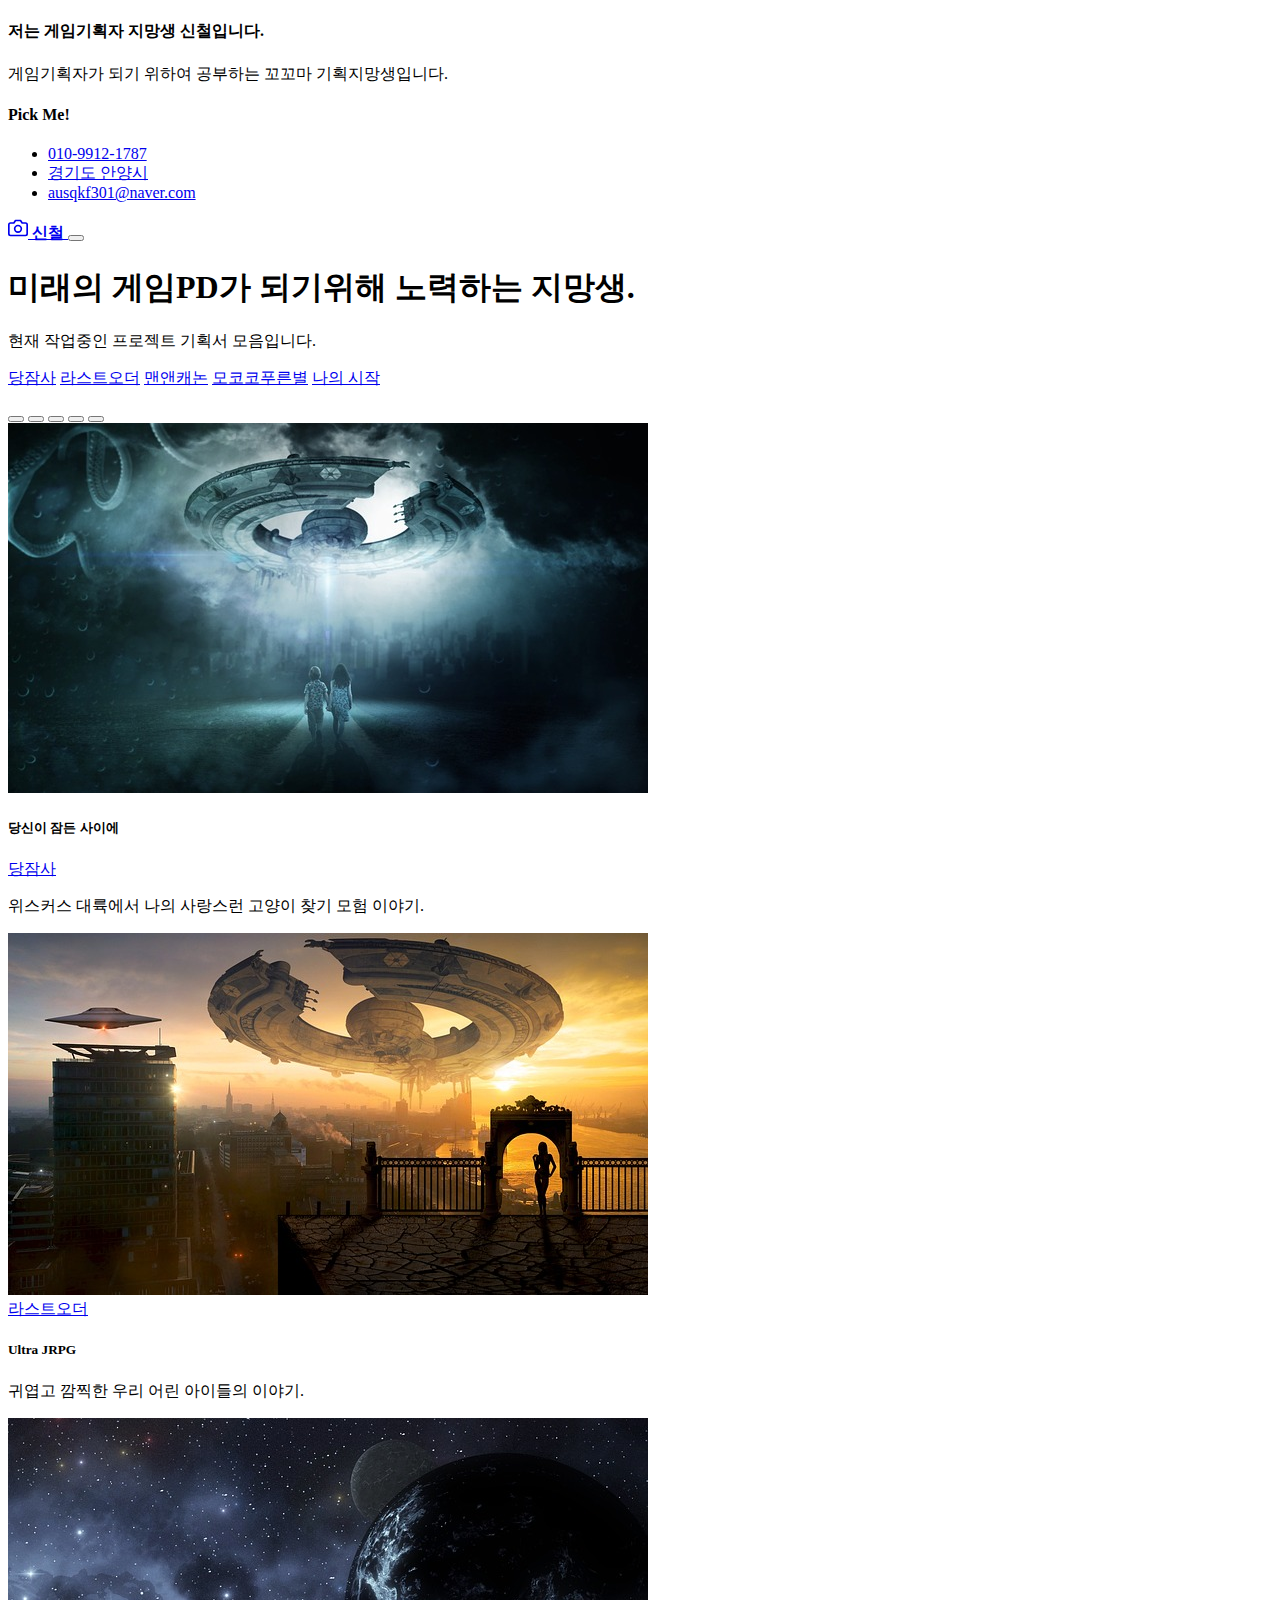
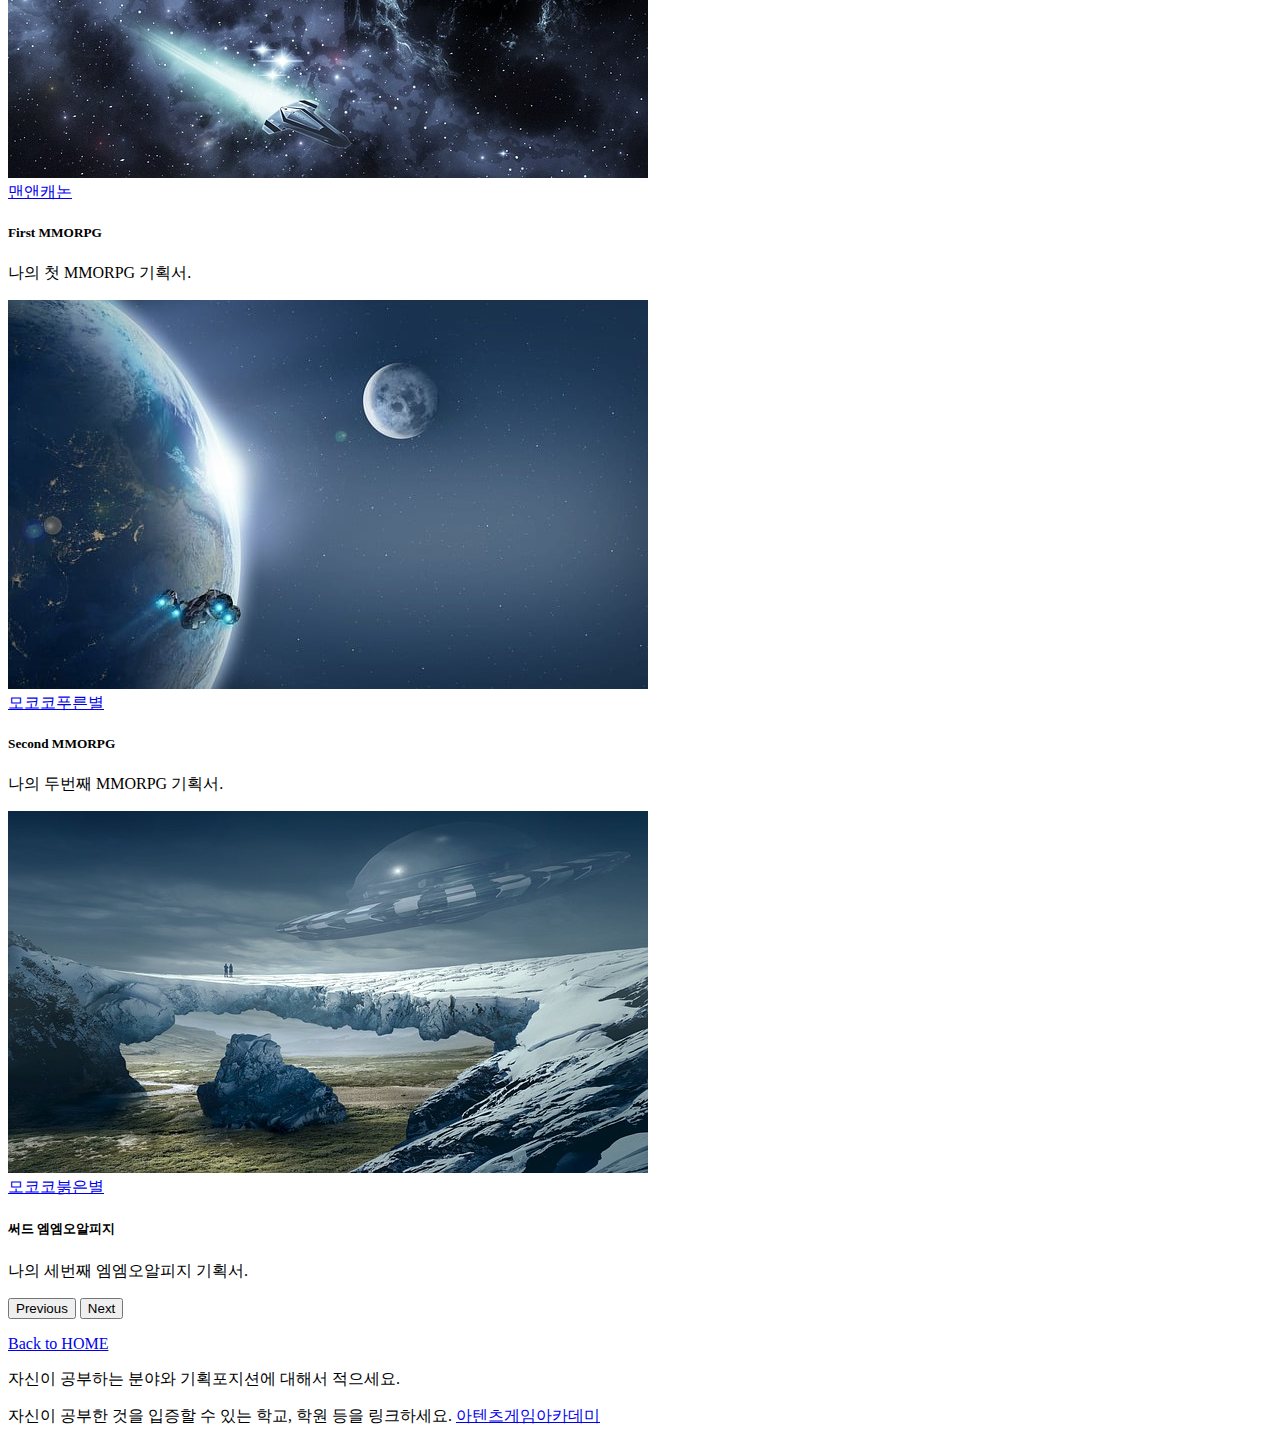
<file: pages/mainpage.html>
<!DOCTYPE html>
<html lang="ko">

<head>
  <meta charset="utf-8">
  <meta name="viewport" content="width=device-width, initial-scale=1">
  <meta name="description" content="신철의 문서창고">
  <meta name="author" content="YHS">
  <meta name="generator" content="HTML5">
  <title>HOME</title>
  <meta property="og:type" content="website" />
  <meta property="og:site_name" content="신철의 문서창고" />
  <meta property="og:title" content="HOME" />
  <meta property="og:description" content="프로젝트별 게임기획서 모음." />
  <meta property="og:image" content="./images/name_seo.png" />
  <!-- 아텐츠주소 대신 자신의 웹페이지 주소로 바꾸세요 -->
  <meta property="og:url" content="https://SC_MySite.netlify.app" />
  <meta property="twitter:card" content="summary" />
  <meta property="twitter:site" content="신철의 문서창고" />
  <meta property="twitter:title" content="HOME" />
  <meta property="twitter:description" content="프로젝트별 게임기획서 모음." />
  <meta property="twitter:image" content="./images/name_seo.png" />
  <!-- 아텐츠주소 대신 자신의 웹페이지 주소로 바꾸세요 -->
  <meta property="twitter:url" content="https://SC_MySite.netlify.app" />
  <link rel="icon" href="/favicon.ico" />
  <link rel="canonical" href="https://getbootstrap.com/docs/5.2/examples/album/">

  <!-- CSS only -->
  <link href="https://cdn.jsdelivr.net/npm/bootstrap@5.2.3/dist/css/bootstrap.min.css" rel="stylesheet"
    integrity="sha384-rbsA2VBKQhggwzxH7pPCaAqO46MgnOM80zW1RWuH61DGLwZJEdK2Kadq2F9CUG65" crossorigin="anonymous">
  <!-- JavaScript Bundle with Popper -->
  <script defer src="https://cdn.jsdelivr.net/npm/bootstrap@5.2.3/dist/js/bootstrap.bundle.min.js"
    integrity="sha384-kenU1KFdBIe4zVF0s0G1M5b4hcpxyD9F7jL+jjXkk+Q2h455rYXK/7HAuoJl+0I4" crossorigin="anonymous">
  </script>


  <style>
    .bd-placeholder-img {
      font-size: 1.125rem;
      text-anchor: middle;
      -webkit-user-select: none;
      -moz-user-select: none;
      user-select: none;
    }

    @media (min-width: 768px) {
      .bd-placeholder-img-lg {
        font-size: 3.5rem;
      }
    }

    .b-example-divider {
      height: 3rem;
      background-color: rgba(0, 0, 0, .1);
      border: solid rgba(0, 0, 0, .15);
      border-width: 1px 0;
      box-shadow: inset 0 .5em 1.5em rgba(0, 0, 0, .1), inset 0 .125em .5em rgba(0, 0, 0, .15);
    }

    .b-example-vr {
      flex-shrink: 0;
      width: 1.5rem;
      height: 100vh;
    }

    .bi {
      vertical-align: -.125em;
      fill: currentColor;
    }

    .nav-scroller {
      position: relative;
      z-index: 2;
      height: 2.75rem;
      overflow-y: hidden;
    }

    .nav-scroller .nav {
      display: flex;
      flex-wrap: nowrap;
      padding-bottom: 1rem;
      margin-top: -1px;
      overflow-x: auto;
      text-align: center;
      white-space: nowrap;
      -webkit-overflow-scrolling: touch;
    }
  </style>
</head>

<body>

  <header>
    <div class="collapse bg-dark" id="navbarHeader">
      <div class="container">
        <div class="row">
          <div class="col-sm-8 col-md-7 py-4">
            <h4 class="text-white">저는 게임기획자 지망생 신철입니다.</h4>
            <p class="text-muted">게임기획자가 되기 위하여 공부하는 꼬꼬마 기획지망생입니다.</p>
          </div>
          <div class="col-sm-4 offset-md-1 py-4">
            <h4 class="text-white">Pick Me!</h4>
            <ul class="list-unstyled">
              <li><a href="#" class="text-white">010-9912-1787</a></li>
              <li><a href="#" class="text-white">경기도 안양시</a></li>
              <li><a href="#" class="text-white">ausqkf301@naver.com</a></li>
            </ul>
          </div>
        </div>
      </div>
    </div>
    <div class="navbar navbar-dark bg-dark shadow-sm">
      <div class="container">
        <a href="#" class="navbar-brand d-flex align-items-center">
          <svg xmlns="http://www.w3.org/2000/svg" width="20" height="20" fill="none" stroke="currentColor"
            stroke-linecap="round" stroke-linejoin="round" stroke-width="2" aria-hidden="true" class="me-2"
            viewBox="0 0 24 24">
            <path d="M23 19a2 2 0 0 1-2 2H3a2 2 0 0 1-2-2V8a2 2 0 0 1 2-2h4l2-3h6l2 3h4a2 2 0 0 1 2 2z" />
            <circle cx="12" cy="13" r="4" /></svg>
          <strong>신철</strong>
        </a>
        <button class="navbar-toggler" type="button" data-bs-toggle="collapse" data-bs-target="#navbarHeader"
          aria-controls="navbarHeader" aria-expanded="false" aria-label="Toggle navigation">
          <span class="navbar-toggler-icon"></span>
        </button>
      </div>
    </div>
  </header>

  <main>
    <section class="py-5 text-center container">
      <div class="row py-lg-5">
        <div class="col-lg-6 col-md-8 mx-auto">
          <h1 class="fw-light">미래의 게임PD가 되기위해 노력하는 지망생.</h1>
          <p class="lead text-muted">현재 작업중인 프로젝트 기획서 모음입니다.</p>
          <p>
            <a href="/pages/sub01.html" class="btn btn-info my-2">당잠사</a>
            <a href="/pages/sub02.html" class="btn btn-outline-dark my-2">라스트오더</a>
            <a href="/pages/sub03.html" class="btn btn-outline-danger my-2">맨앤캐논</a>
            <a href="/pages/sub04.html" class="btn btn-outline-primary my-2">모코코푸른별</a>
            <a href="https://atentsgame.com/" class="btn btn-outline-success my-2">나의 시작</a>
          </p>
        </div>
      </div>
    </section>

    <div class="album py-5 bg-secondary">
      <div class="container">

          <!-- 캐로셀 테스트 -->
          <div id="carouselExampleCaptions" class="carousel slide">
            <div class="carousel-indicators">
              <button type="button" data-bs-target="#carouselExampleCaptions" data-bs-slide-to="0" class="active" aria-current="true" aria-label="Slide 1"></button>
              <button type="button" data-bs-target="#carouselExampleCaptions" data-bs-slide-to="1" aria-label="Slide 2"></button>
              <button type="button" data-bs-target="#carouselExampleCaptions" data-bs-slide-to="2" aria-label="Slide 3"></button>
              <button type="button" data-bs-target="#carouselExampleCaptions" data-bs-slide-to="3" aria-label="Slide 4"></button>
              <button type="button" data-bs-target="#carouselExampleCaptions" data-bs-slide-to="4" aria-label="Slide 5"></button>
            </div>
            <div class="carousel-inner">
              <div class="carousel-item active">
                <img src="/images/spaceship01.jpg" class="d-block w-100" alt="우주선1">
                <div class="carousel-caption d-none d-md-block">
                  <h5>당신이 잠든 사이에</h5>
                  <a href="/pages/sub01.html" class="btn btn-outline-info">당잠사</a>
                  <p>위스커스 대륙에서 나의 사랑스런 고양이 찾기 모험 이야기.</p>
                </div>
              </div>
              <div class="carousel-item">
                <img src="/images/spaceship02.jpg" class="d-block w-100" alt="우주선2">
                <div class="carousel-caption d-none d-md-block">
                  <a href="/pages/sub02.html" class="btn btn-outline-dark">라스트오더</a>
                  <h5>Ultra JRPG</h5>
                  <p>귀엽고 깜찍한 우리 어린 아이들의 이야기.</p>
                </div>
              </div>
              <div class="carousel-item">
                <img src="/images/spaceship03.jpg" class="d-block w-100" alt="우주선3">
                <div class="carousel-caption d-none d-md-block">
                  <a href="/pages/sub03.html" class="btn btn-outline-danger">맨앤캐논</a>
                  <h5>First MMORPG</h5>
                  <p>나의 첫 MMORPG 기획서.</p>
                </div>
              </div>
              <div class="carousel-item">
                <img src="/images/spaceship04.jpg" class="d-block w-100" alt="우주선4">
                <div class="carousel-caption d-none d-md-block">
                  <a href="/pages/sub04.html" class="btn btn-outline-primary">모코코푸른별</a>
                  <h5>Second MMORPG</h5>
                  <p>나의 두번째 MMORPG 기획서.</p>
                </div>
              </div>
              <div class="carousel-item">
                <img src="/images/spaceship05.jpg" class="d-block w-100" alt="우주선4">
                <div class="carousel-caption d-none d-md-block">
                  <a href="/pages/sub05.html" class="btn btn-outline-primary">모코코붉은별</a>
                  <h5>써드 엠엠오알피지</h5>
                  <p>나의 세번째 엠엠오알피지 기획서.</p>
                </div>
              </div>
            </div>
            <button class="carousel-control-prev" type="button" data-bs-target="#carouselExampleCaptions" data-bs-slide="prev">
              <span class="carousel-control-prev-icon" aria-hidden="true"></span>
              <span class="visually-hidden">Previous</span>
            </button>
            <button class="carousel-control-next" type="button" data-bs-target="#carouselExampleCaptions" data-bs-slide="next">
              <span class="carousel-control-next-icon" aria-hidden="true"></span>
              <span class="visually-hidden">Next</span>
            </button>
          </div>
          <!-- 캐로셀 테스트 끝 -->

      </div>
    </div>

  </main>

  <footer class="text-muted py-5">
    <div class="container">
      <p class="float-end mb-1">
        <a href="/index.html">Back to HOME</a>
      </p>
      <p class="mb-1">자신이 공부하는 분야와 기획포지션에 대해서 적으세요.</p>
      <p class="mb-0">자신이 공부한 것을 입증할 수 있는 학교, 학원 등을 링크하세요. <a href="https://atentsgame.com">아텐츠게임아카데미</a> </p>
    </div>
  </footer>

</html>
</file>
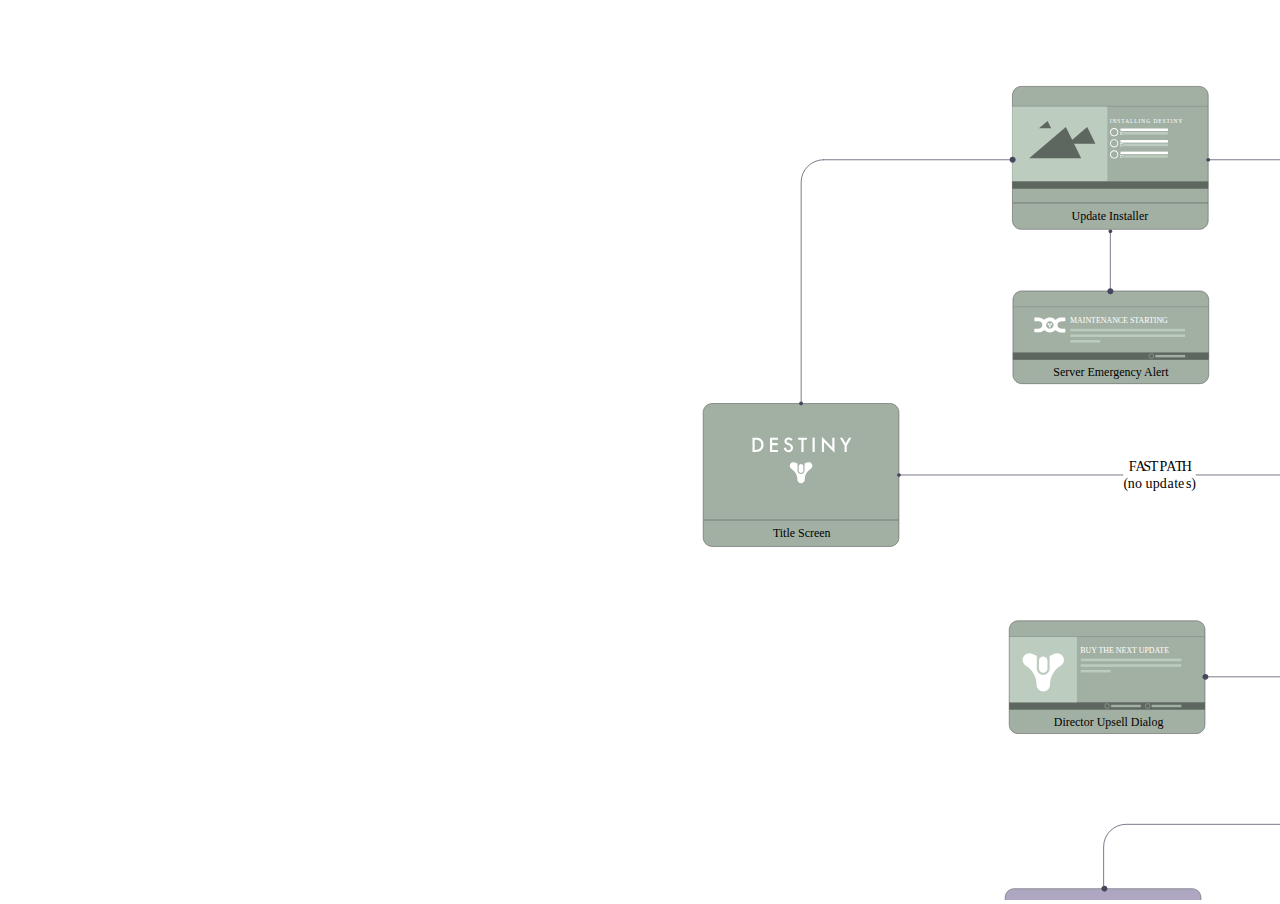
<file: pages/page01-1.html>
<!DOCTYPE html>
<html lang="ko">

<head>
  <meta charset="UTF-8">
  <meta http-equiv="X-UA-Compatible" content="IE=edge">
  <meta name="viewport" content="width=device-width, initial-scale=1.0">
  <title>전체 IA 구조도</title>
  <style>
    #myPDF {
      width: 100%;
      height: 100vh;
    }

    body {
      margin: 0;
      padding: 0;
      overflow: hidden;
    }
  </style>
</head>

<body>

  <body>
    <iframe title="document" id="myPDF" src="/images/Destiny_flowchart_v9.svg" frameborder="0"></iframe>
  </body>
</body>

</html>
</file>
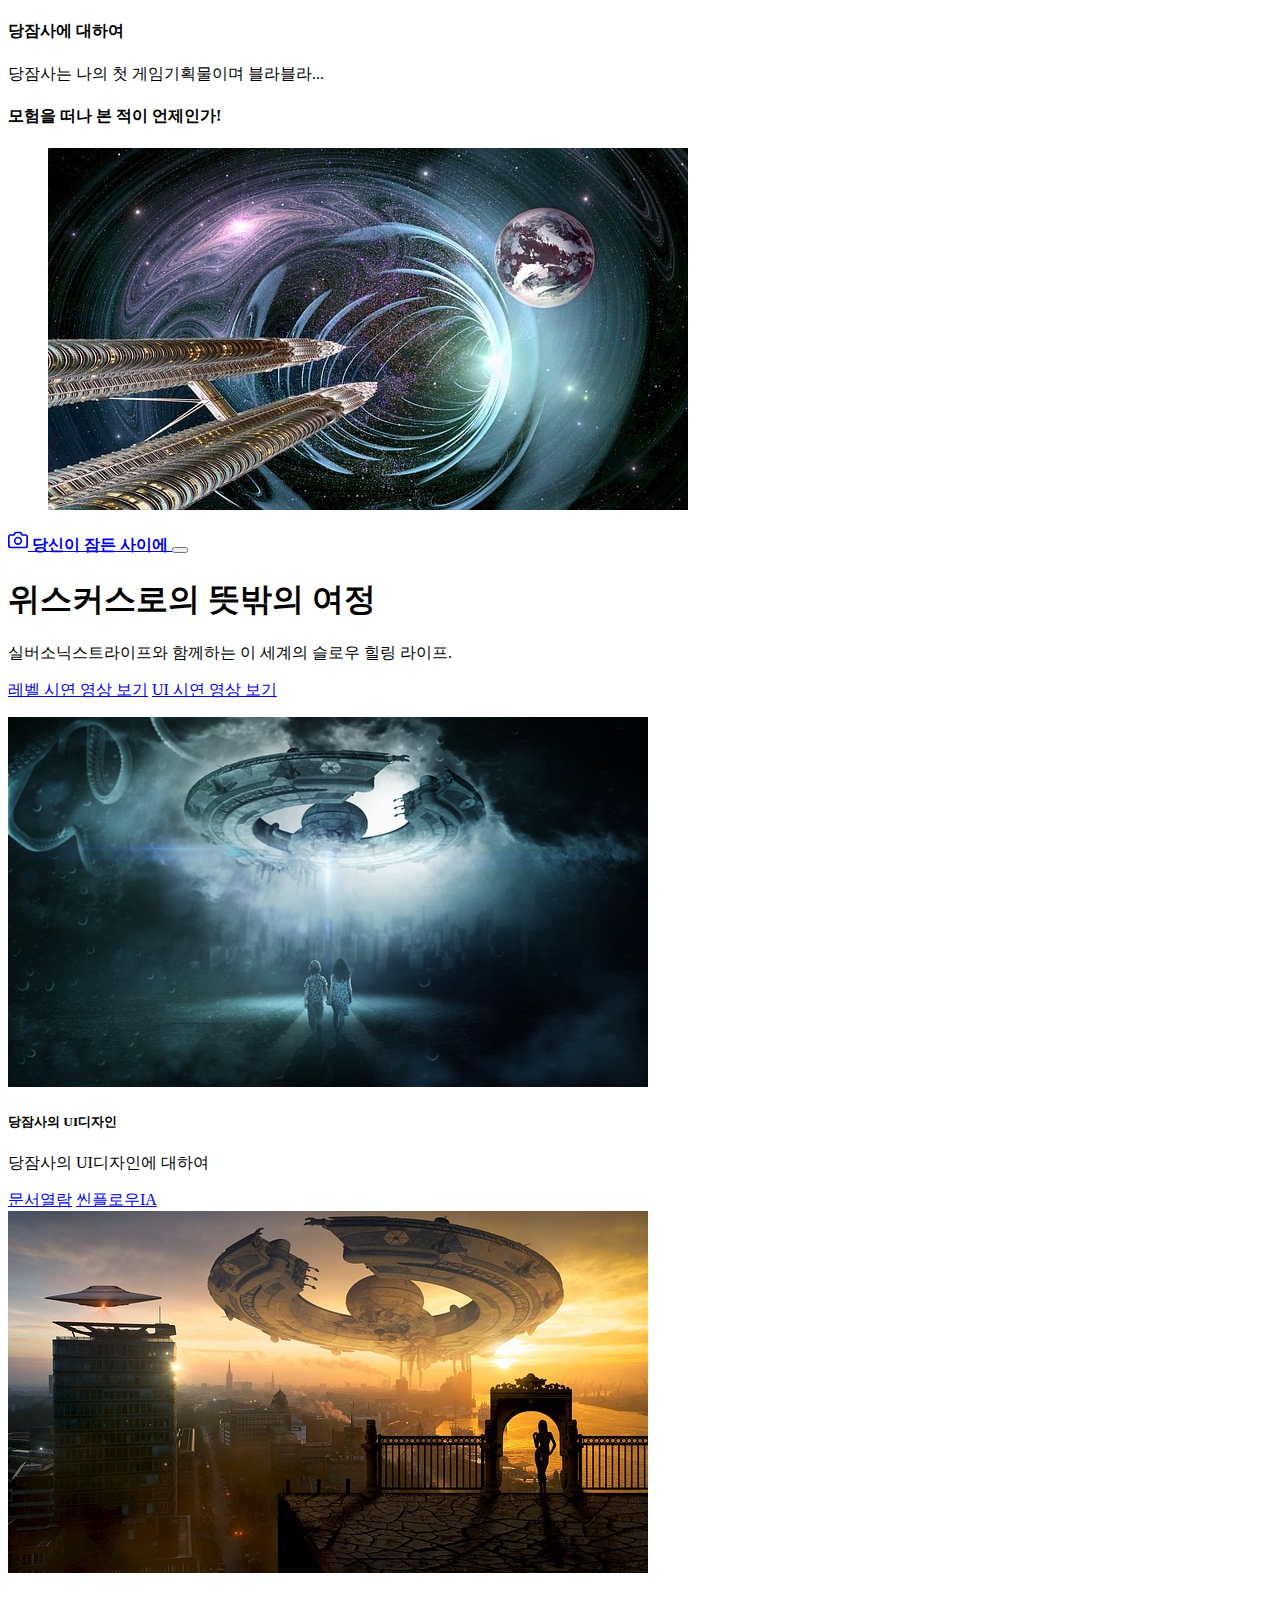
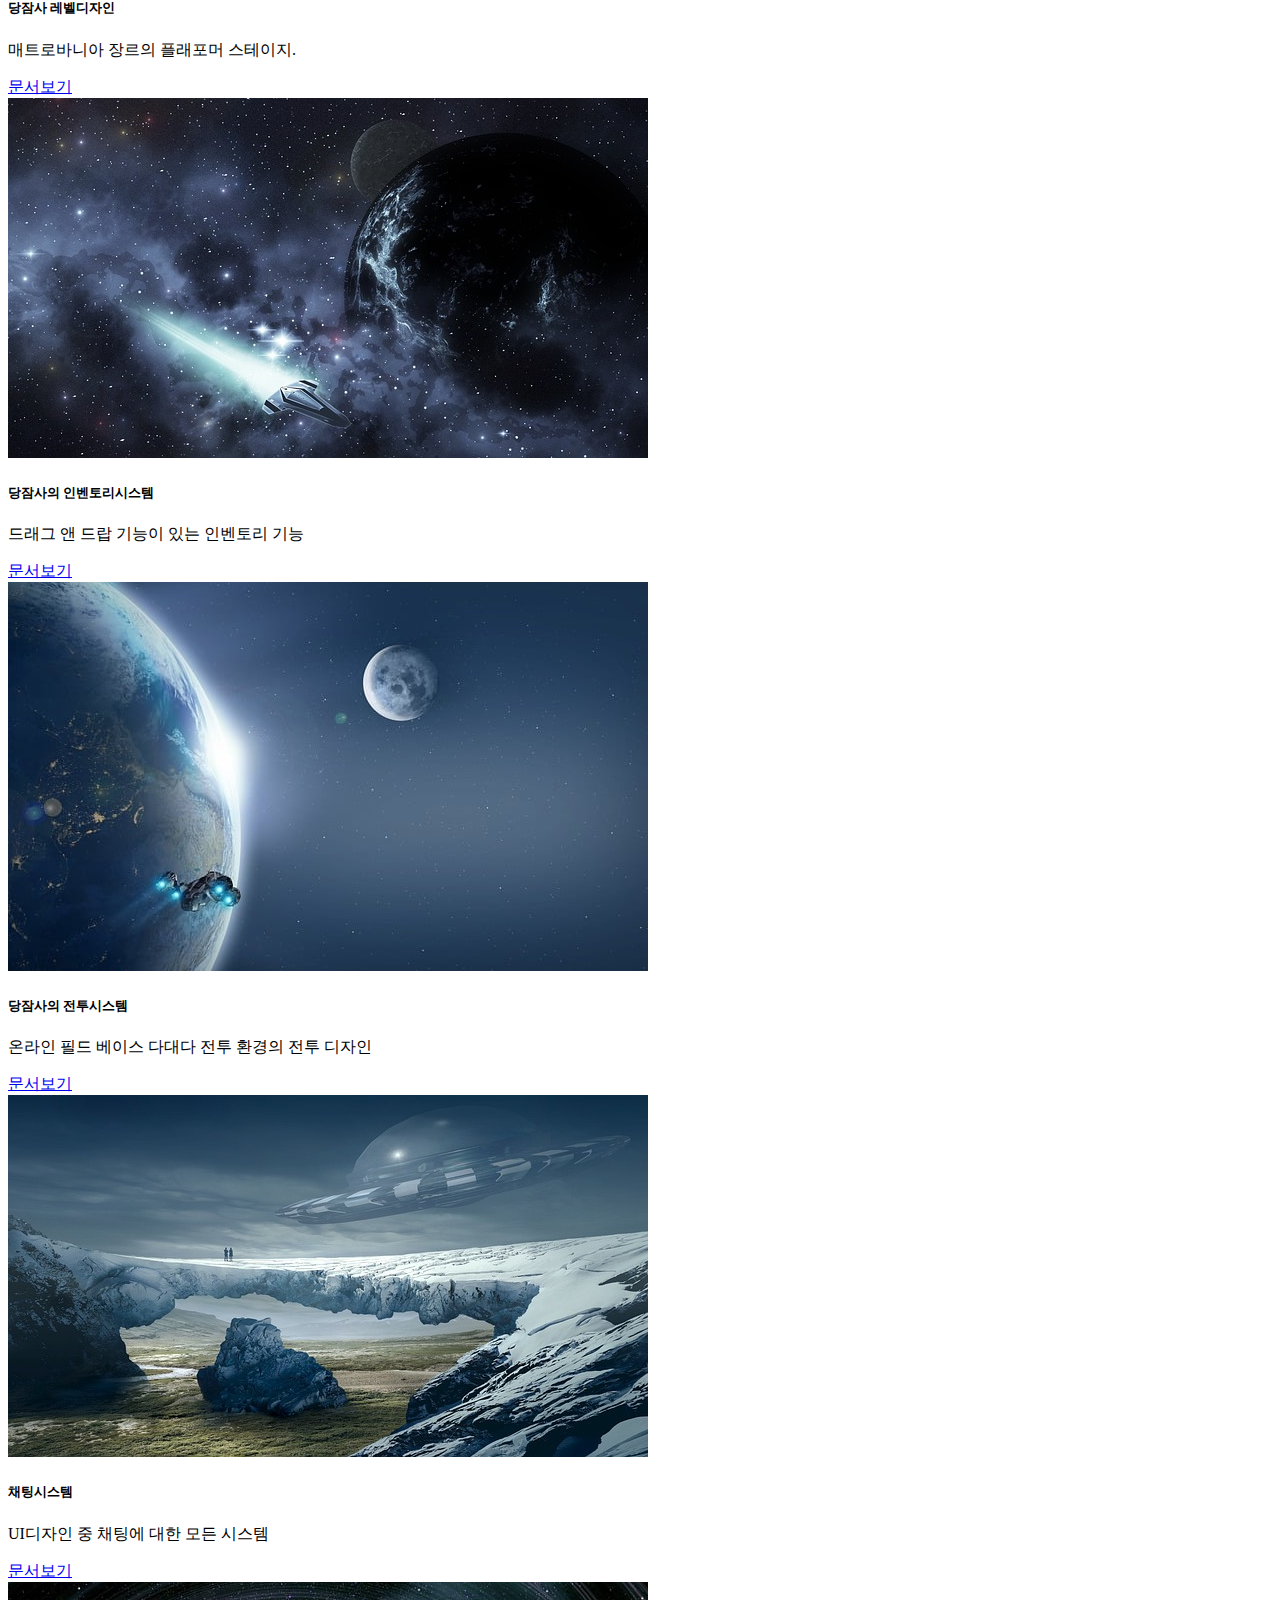
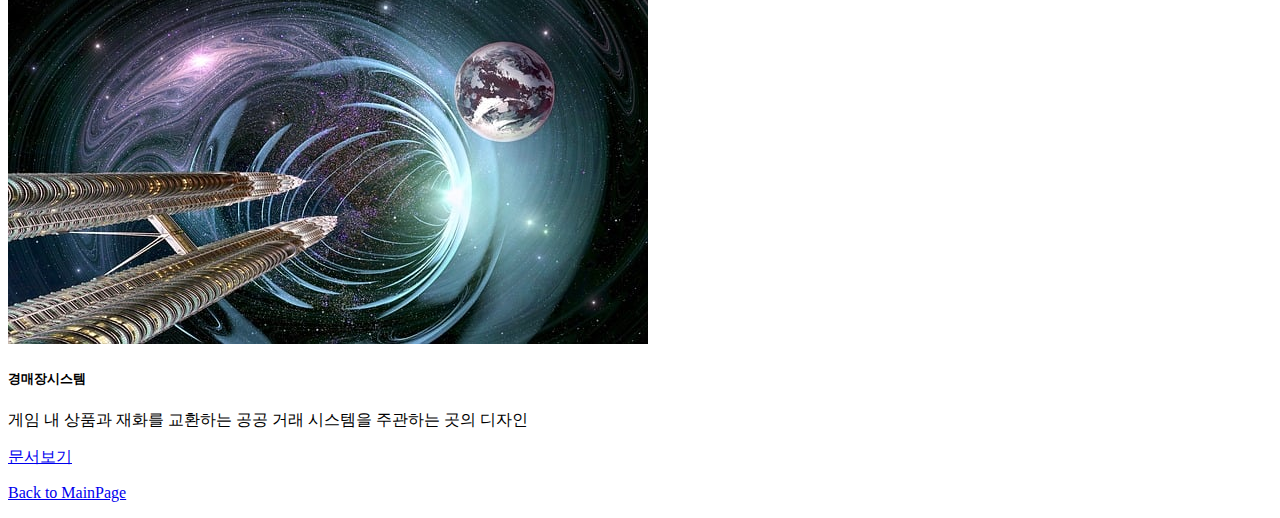
<file: pages/sub01.html>
<!DOCTYPE html>
<html lang="ko">

<head>
  <meta charset="utf-8">
  <meta name="viewport" content="width=device-width, initial-scale=1">
  <meta name="description" content="아나킨의 문서창고">
  <meta name="author" content="YHS">
  <meta name="generator" content="HTML5">
  <title>프로젝트01의 홈</title>
  <meta property="og:type" content="website" />
  <meta property="og:site_name" content="프로젝트01의 홈" />
  <meta property="og:title" content="HOME" />
  <meta property="og:description" content="프로젝트01의 GDD, UXUI디자인, 레벨디자인 기획서 모음." />
  <meta property="og:image" content="./images/name_seo.png" />
  <!-- 아텐츠주소 대신 자신의 웹페이지 주소로 바꾸세요 -->
  <meta property="og:url" content="https://atentsgamedesignsite19.netlify.app" />
  <meta property="twitter:card" content="summary" />
  <meta property="twitter:site" content="프로젝트01의 홈" />
  <meta property="twitter:title" content="HOME" />
  <meta property="twitter:description" content="프로젝트01의 GDD, UXUI디자인, 레벨디자인 기획서 모음." />
  <meta property="twitter:image" content="./images/name_seo.png" />
  <!-- 아텐츠주소 대신 자신의 웹페이지 주소로 바꾸세요 -->
  <meta property="twitter:url" content="https://atentsgamedesignsite19.netlify.app" />
  <link rel="icon" href="/favicon.ico" />
  <link rel="canonical" href="https://getbootstrap.com/docs/5.2/examples/album/">

  <!-- CSS only -->
  <link href="https://cdn.jsdelivr.net/npm/bootstrap@5.2.3/dist/css/bootstrap.min.css" rel="stylesheet"
    integrity="sha384-rbsA2VBKQhggwzxH7pPCaAqO46MgnOM80zW1RWuH61DGLwZJEdK2Kadq2F9CUG65" crossorigin="anonymous">
  <!-- JavaScript Bundle with Popper -->
  <script defer src="https://cdn.jsdelivr.net/npm/bootstrap@5.2.3/dist/js/bootstrap.bundle.min.js"
    integrity="sha384-kenU1KFdBIe4zVF0s0G1M5b4hcpxyD9F7jL+jjXkk+Q2h455rYXK/7HAuoJl+0I4" crossorigin="anonymous">
  </script>


  <style>
    .bd-placeholder-img {
      font-size: 1.125rem;
      text-anchor: middle;
      -webkit-user-select: none;
      -moz-user-select: none;
      user-select: none;
    }

    @media (min-width: 768px) {
      .bd-placeholder-img-lg {
        font-size: 3.5rem;
      }
    }

    .b-example-divider {
      height: 3rem;
      background-color: rgba(0, 0, 0, .1);
      border: solid rgba(0, 0, 0, .15);
      border-width: 1px 0;
      box-shadow: inset 0 .5em 1.5em rgba(0, 0, 0, .1), inset 0 .125em .5em rgba(0, 0, 0, .15);
    }

    .b-example-vr {
      flex-shrink: 0;
      width: 1.5rem;
      height: 100vh;
    }

    .bi {
      vertical-align: -.125em;
      fill: currentColor;
    }

    .nav-scroller {
      position: relative;
      z-index: 2;
      height: 2.75rem;
      overflow-y: hidden;
    }

    .nav-scroller .nav {
      display: flex;
      flex-wrap: nowrap;
      padding-bottom: 1rem;
      margin-top: -1px;
      overflow-x: auto;
      text-align: center;
      white-space: nowrap;
      -webkit-overflow-scrolling: touch;
    }
  </style>
</head>

<body>

  <header>
    <div class="collapse bg-dark" id="navbarHeader">
      <div class="container">
        <div class="row">
          <div class="col-sm-8 col-md-7 py-4">
            <h4 class="text-white">당잠사에 대하여</h4>
            <p class="text-muted">당잠사는 나의 첫 게임기획물이며 블라블라...</p>
          </div>
          <div class="col-sm-4 offset-md-1 py-4">
            <h4 class="text-white">모험을 떠나 본 적이 언제인가!</h4>
            <ul class="list-unstyled">
              <!-- <li><a href="#" class="text-white">010-7777-0000</a></li>
              <li><a href="#" class="text-white">서울시 강남구 역삼동</a></li>
              <li><a href="#" class="text-white">paranaidl@naver.com</a></li> -->
              <img src="/images/spaceship06.jpg" class="card-img-top" alt="우주선1">
            </ul>
          </div>
        </div>
      </div>
    </div>
    <div class="navbar navbar-dark bg-dark shadow-sm">
      <div class="container">
        <a href="#" class="navbar-brand d-flex align-items-center">
          <svg xmlns="http://www.w3.org/2000/svg" width="20" height="20" fill="none" stroke="currentColor"
            stroke-linecap="round" stroke-linejoin="round" stroke-width="2" aria-hidden="true" class="me-2"
            viewBox="0 0 24 24">
            <path d="M23 19a2 2 0 0 1-2 2H3a2 2 0 0 1-2-2V8a2 2 0 0 1 2-2h4l2-3h6l2 3h4a2 2 0 0 1 2 2z" />
            <circle cx="12" cy="13" r="4" /></svg>
          <strong>당신이 잠든 사이에</strong>
        </a>
        <button class="navbar-toggler" type="button" data-bs-toggle="collapse" data-bs-target="#navbarHeader"
          aria-controls="navbarHeader" aria-expanded="false" aria-label="Toggle navigation">
          <span class="navbar-toggler-icon"></span>
        </button>
      </div>
    </div>
  </header>

  <main>
    <section class="py-5 text-center container">
      <div class="row py-lg-5">
        <div class="col-lg-6 col-md-8 mx-auto">
          <h1 class="fw-light">위스커스로의 뜻밖의 여정</h1>
          <p class="lead text-muted">실버소닉스트라이프와 함께하는 이 세계의 슬로우 힐링 라이프.</p>
          <p>
            <a href="https://www.youtube.com/watch?v=O1Uh6Vl08zg" class="btn btn-success my-2">레벨 시연 영상 보기</a>
            <a href="https://www.youtube.com/watch?v=d69GbPPFHk8" class="btn btn-success my-2">UI 시연 영상 보기</a>
          </p>
        </div>
      </div>
    </section>

    <div class="album py-5 bg-success">
      <div class="container">
        <div class="row row-cols-1 row-cols-sm-2 row-cols-md-3 g-3">
          <div class="col">
            <div class="card shadow-sm" width="100%">
              <img src="/images/spaceship01.jpg" class="card-img-top" alt="우주선1">
              <div class="card-body">
                <h5 class="card-title">당잠사의 UI디자인</h5>
                <p class="card-text">당잠사의 UI디자인에 대하여</p>
                <a href="/pages/page01.html" class="btn btn-dark">문서열람</a>
                <a href="/pages/page01-1.html" class="btn btn-outline-success">씬플로우IA</a>
              </div>
            </div>
          </div>
          <div class="col">
            <div class="card shadow-sm" width="100%">
              <img src="/images/spaceship02.jpg" class="card-img-top" alt="우주선2">
              <div class="card-body">
                <h5 class="card-title">당잠사 레벨디자인</h5>
                <p class="card-text">매트로바니아 장르의 플래포머 스테이지.</p>
                <a href="/pages/page02.html" class="btn btn-dark">문서보기</a>
              </div>
            </div>
          </div>
          <div class="col">
            <div class="card shadow-sm" width="100%">
              <img src="/images/spaceship03.jpg" class="card-img-top" alt="우주선3">
              <div class="card-body">
                <h5 class="card-title">당잠사의 인벤토리시스템</h5>
                <p class="card-text">드래그 앤 드랍 기능이 있는 인벤토리 기능</p>
                <a href="/pages/page03.html" class="btn btn-dark">문서보기</a>
              </div>
            </div>
          </div>
          <div class="col">
            <div class="card shadow-sm" width="100%">
              <img src="/images/spaceship04.jpg" class="card-img-top" alt="우주선4">
              <div class="card-body">
                <h5 class="card-title">당잠사의 전투시스템</h5>
                <p class="card-text">온라인 필드 베이스 다대다 전투 환경의 전투 디자인</p>
                <a href="/pages/page04.html" class="btn btn-dark">문서보기</a>
              </div>
            </div>
          </div>
          <div class="col">
            <div class="card shadow-sm" width="100%">
              <img src="/images/spaceship05.jpg" class="card-img-top" alt="우주선5">
              <div class="card-body">
                <h5 class="card-title">채팅시스템</h5>
                <p class="card-text">UI디자인 중 채팅에 대한 모든 시스템</p>
                <a href="/pages/page05.html" class="btn btn-dark">문서보기</a>
              </div>
            </div>
          </div>
          <div class="col">
            <div class="card shadow-sm" width="100%">
              <img src="/images/spaceship06.jpg" class="card-img-top" alt="우주선6">
              <div class="card-body">
                <h5 class="card-title">경매장시스템</h5>
                <p class="card-text">게임 내 상품과 재화를 교환하는 공공 거래 시스템을 주관하는 곳의 디자인</p>
                <a href="/pages/page06.html" class="btn btn-dark">문서보기</a>
              </div>
            </div>
          </div>
          <!-- <div class="col">
            <div class="card shadow-sm" width="100%">
              <img src="/images/spaceship06.jpg" class="card-img-top" alt="우주선6">
              <div class="card-body">
                <h5 class="card-title">기획서7</h5>
                <p class="card-text">블라블라~ 기획서6의 내용을 간략하게 적으세요.</p>
                <a href="/pages/page06.html" class="btn btn-dark">문서보기</a>
              </div>
            </div>
          </div>
          <div class="col">
            <div class="card shadow-sm" width="100%">
              <img src="/images/spaceship06.jpg" class="card-img-top" alt="우주선6">
              <div class="card-body">
                <h5 class="card-title">기획서8</h5>
                <p class="card-text">블라블라~ 기획서6의 내용을 간략하게 적으세요.</p>
                <a href="/pages/page06.html" class="btn btn-dark">문서보기</a>
              </div>
            </div>
          </div>
          <div class="col">
            <div class="card shadow-sm" width="100%">
              <img src="/images/spaceship06.jpg" class="card-img-top" alt="우주선6">
              <div class="card-body">
                <h5 class="card-title">기획서9</h5>
                <p class="card-text">블라블라~ 기획서6의 내용을 간략하게 적으세요.</p>
                <a href="/pages/page06.html" class="btn btn-dark">문서보기</a>
              </div>
            </div>
          </div> -->

        </div>
      </div>
    </div>

  </main>

  <footer class="text-muted py-5">
    <div class="container">
      <p class="float-end mb-1">
        <a href="/pages/mainpage.html">Back to MainPage</a>
      </p>
      <!-- <p class="mb-1">자신이 공부하는 분야와 기획포지션에 대해서 적으세요.</p>
      <p class="mb-0">자신이 공부한 것을 입증할 수 있는 학교, 학원 등을 링크하세요. <a href="https://atentsgame.com">아텐츠게임아카데미</a> </p> -->
    </div>
  </footer>

</html>
</file>
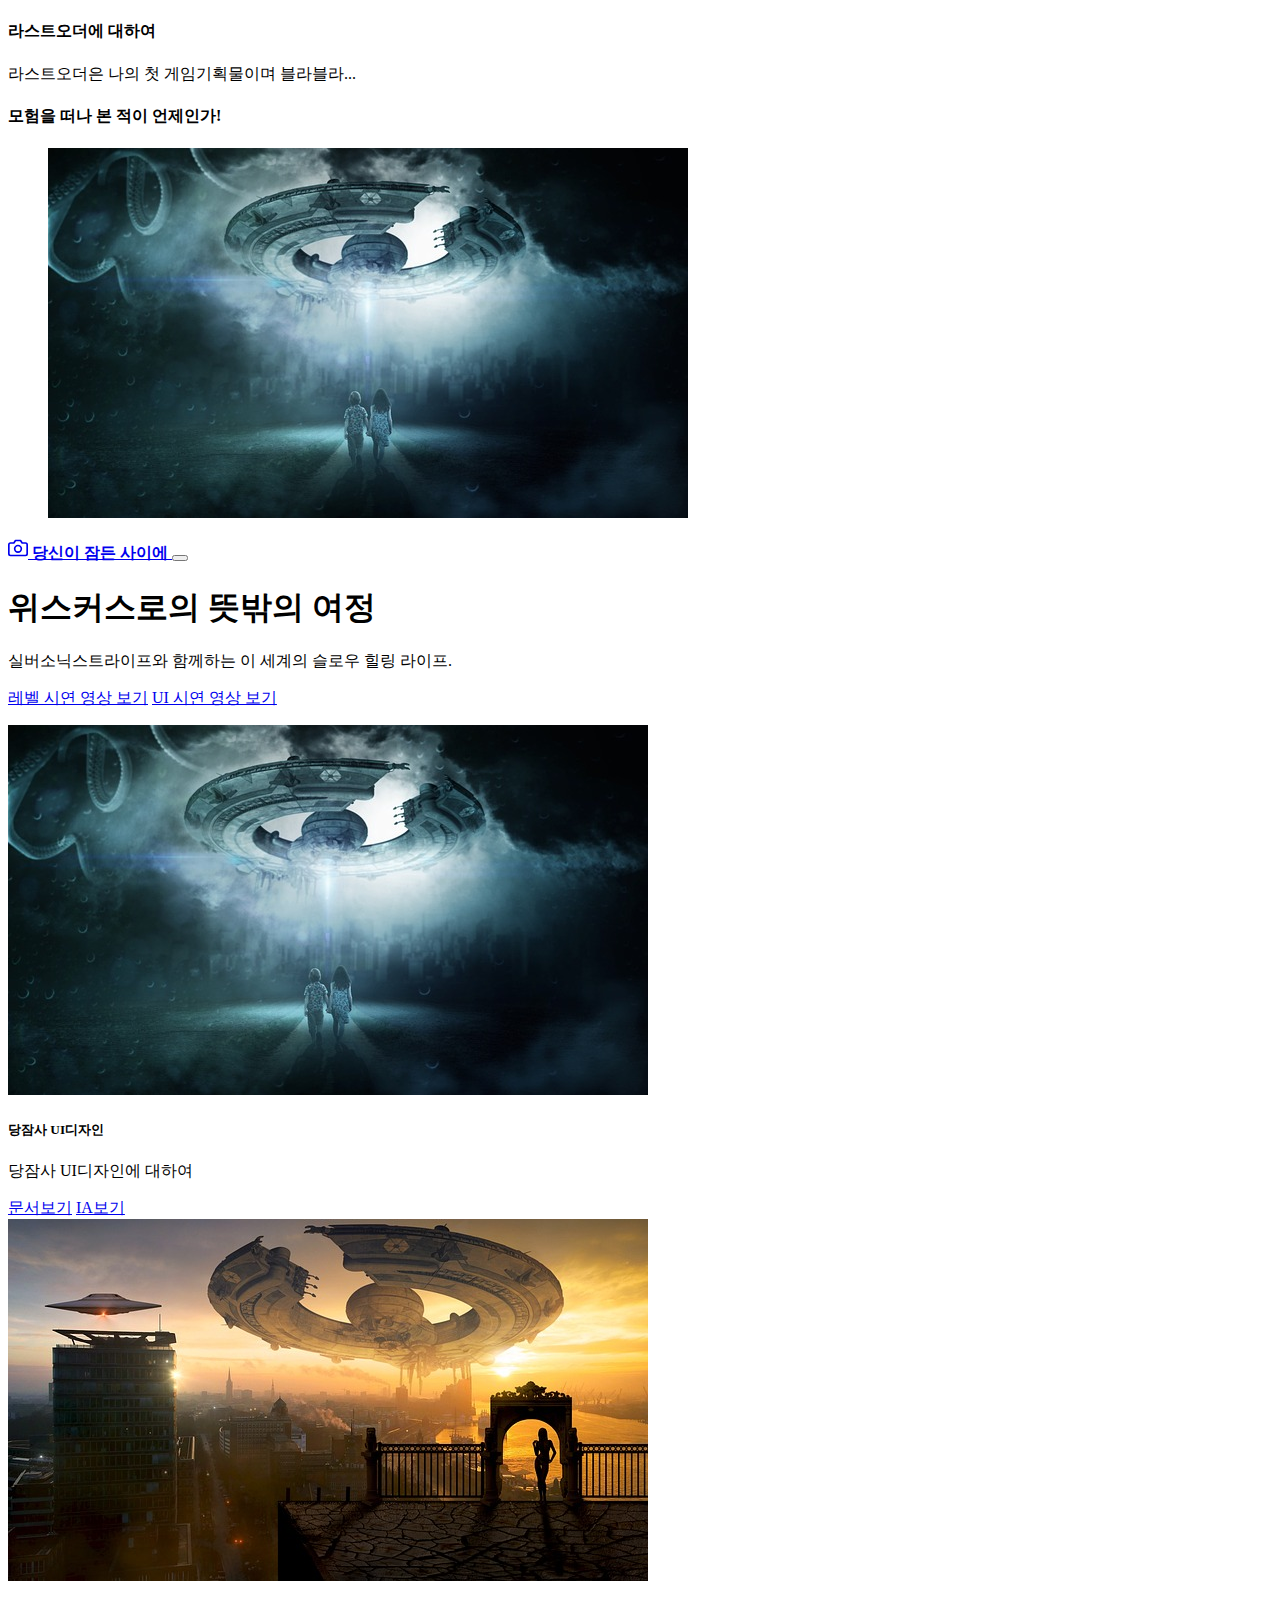
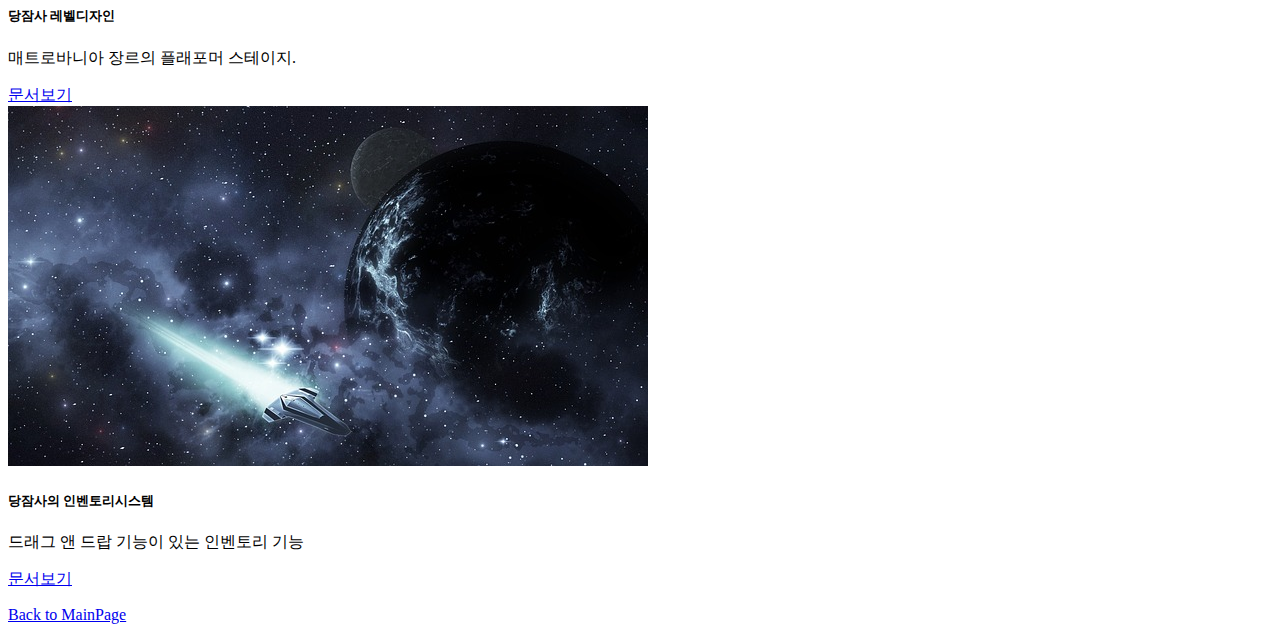
<file: pages/sub02.html>
<!DOCTYPE html>
<html lang="ko">

<head>
  <meta charset="utf-8">
  <meta name="viewport" content="width=device-width, initial-scale=1">
  <meta name="description" content="아나킨의 문서창고">
  <meta name="author" content="YHS">
  <meta name="generator" content="HTML5">
  <title>라스트오더 기획</title>
  <meta property="og:type" content="website" />
  <meta property="og:site_name" content="라스트오더 홈" />
  <meta property="og:title" content="HOME" />
  <meta property="og:description" content="라스트오더의 GDD, UXUI디자인, 레벨디자인 기획서 모음." />
  <meta property="og:image" content="./images/name_seo.png" />
  <!-- 아텐츠주소 대신 자신의 웹페이지 주소로 바꾸세요 -->
  <meta property="og:url" content="https://atentsgamedesignsite19.netlify.app" />
  <meta property="twitter:card" content="summary" />
  <meta property="twitter:site" content="라스트오더의 홈" />
  <meta property="twitter:title" content="HOME" />
  <meta property="twitter:description" content="라스트오더의 GDD, UXUI디자인, 레벨디자인 기획서 모음." />
  <meta property="twitter:image" content="./images/name_seo.png" />
  <!-- 아텐츠주소 대신 자신의 웹페이지 주소로 바꾸세요 -->
  <meta property="twitter:url" content="https://atentsgamedesignsite19.netlify.app" />
  <link rel="icon" href="/favicon.ico" />
  <link rel="canonical" href="https://getbootstrap.com/docs/5.2/examples/album/">

  <!-- CSS only -->
  <link href="https://cdn.jsdelivr.net/npm/bootstrap@5.2.3/dist/css/bootstrap.min.css" rel="stylesheet"
    integrity="sha384-rbsA2VBKQhggwzxH7pPCaAqO46MgnOM80zW1RWuH61DGLwZJEdK2Kadq2F9CUG65" crossorigin="anonymous">
  <!-- JavaScript Bundle with Popper -->
  <script defer src="https://cdn.jsdelivr.net/npm/bootstrap@5.2.3/dist/js/bootstrap.bundle.min.js"
    integrity="sha384-kenU1KFdBIe4zVF0s0G1M5b4hcpxyD9F7jL+jjXkk+Q2h455rYXK/7HAuoJl+0I4" crossorigin="anonymous">
  </script>


  <style>
    .bd-placeholder-img {
      font-size: 1.125rem;
      text-anchor: middle;
      -webkit-user-select: none;
      -moz-user-select: none;
      user-select: none;
    }

    @media (min-width: 768px) {
      .bd-placeholder-img-lg {
        font-size: 3.5rem;
      }
    }

    .b-example-divider {
      height: 3rem;
      background-color: rgba(0, 0, 0, .1);
      border: solid rgba(0, 0, 0, .15);
      border-width: 1px 0;
      box-shadow: inset 0 .5em 1.5em rgba(0, 0, 0, .1), inset 0 .125em .5em rgba(0, 0, 0, .15);
    }

    .b-example-vr {
      flex-shrink: 0;
      width: 1.5rem;
      height: 100vh;
    }

    .bi {
      vertical-align: -.125em;
      fill: currentColor;
    }

    .nav-scroller {
      position: relative;
      z-index: 2;
      height: 2.75rem;
      overflow-y: hidden;
    }

    .nav-scroller .nav {
      display: flex;
      flex-wrap: nowrap;
      padding-bottom: 1rem;
      margin-top: -1px;
      overflow-x: auto;
      text-align: center;
      white-space: nowrap;
      -webkit-overflow-scrolling: touch;
    }
  </style>
</head>

<body>

  <header>
    <div class="collapse bg-success" id="navbarHeader">
      <div class="container">
        <div class="row">
          <div class="col-sm-8 col-md-7 py-4">
            <h4 class="text-white">라스트오더에 대하여</h4>
            <p class="text-muted">라스트오더은 나의 첫 게임기획물이며 블라블라...</p>
          </div>
          <div class="col-sm-4 offset-md-1 py-4">
            <h4 class="text-white">모험을 떠나 본 적이 언제인가!</h4>
            <ul class="list-unstyled">
              <!-- <li><a href="#" class="text-white">010-7777-0000</a></li>
              <li><a href="#" class="text-white">서울시 강남구 역삼동</a></li>
              <li><a href="#" class="text-white">paranaidl@naver.com</a></li> -->
              <img src="/images/spaceship01.jpg" class="card-img-top" alt="우주선1">
            </ul>
          </div>
        </div>
      </div>
    </div>
    <div class="navbar navbar-dark bg-dark shadow-sm">
      <div class="container">
        <a href="#" class="navbar-brand d-flex align-items-center">
          <svg xmlns="http://www.w3.org/2000/svg" width="20" height="20" fill="none" stroke="currentColor"
            stroke-linecap="round" stroke-linejoin="round" stroke-width="2" aria-hidden="true" class="me-2"
            viewBox="0 0 24 24">
            <path d="M23 19a2 2 0 0 1-2 2H3a2 2 0 0 1-2-2V8a2 2 0 0 1 2-2h4l2-3h6l2 3h4a2 2 0 0 1 2 2z" />
            <circle cx="12" cy="13" r="4" /></svg>
          <strong>당신이 잠든 사이에</strong>
        </a>
        <button class="navbar-toggler" type="button" data-bs-toggle="collapse" data-bs-target="#navbarHeader"
          aria-controls="navbarHeader" aria-expanded="false" aria-label="Toggle navigation">
          <span class="navbar-toggler-icon"></span>
        </button>
      </div>
    </div>
  </header>

  <main>
    <section class="py-5 text-center container">
      <div class="row py-lg-5">
        <div class="col-lg-6 col-md-8 mx-auto">
          <h1 class="fw-light">위스커스로의 뜻밖의 여정</h1>
          <p class="lead text-muted">실버소닉스트라이프와 함께하는 이 세계의 슬로우 힐링 라이프.</p>
          <p>
            <a href="https://www.youtube.com/watch?v=O1Uh6Vl08zg" class="btn btn-success my-2">레벨 시연 영상 보기</a>
            <a href="https://www.youtube.com/watch?v=d69GbPPFHk8" class="btn btn-success my-2">UI 시연 영상 보기</a>
          </p>
        </div>
      </div>
    </section>

    <div class="album py-5 bg-success">
      <div class="container">
        <div class="row row-cols-1 row-cols-sm-2 row-cols-md-3 g-3">
          <div class="col">
            <div class="card shadow-sm" width="100%">
              <img src="/images/spaceship01.jpg" class="card-img-top" alt="우주선1">
              <div class="card-body">
                <h5 class="card-title">당잠사 UI디자인</h5>
                <p class="card-text">당잠사 UI디자인에 대하여</p>
                <a href="/pages/page01.html" class="btn btn-dark">문서보기</a>
                <a href="/pages/page01-1.html" class="btn btn-info">IA보기</a>
              </div>
            </div>
          </div>
          <div class="col">
            <div class="card shadow-sm" width="100%">
              <img src="/images/spaceship02.jpg" class="card-img-top" alt="우주선2">
              <div class="card-body">
                <h5 class="card-title">당잠사 레벨디자인</h5>
                <p class="card-text">매트로바니아 장르의 플래포머 스테이지.</p>
                <a href="/pages/page02.html" class="btn btn-dark">문서보기</a>
              </div>
            </div>
          </div>
          <div class="col">
            <div class="card shadow-sm" width="100%">
              <img src="/images/spaceship03.jpg" class="card-img-top" alt="우주선3">
              <div class="card-body">
                <h5 class="card-title">당잠사의 인벤토리시스템</h5>
                <p class="card-text">드래그 앤 드랍 기능이 있는 인벤토리 기능</p>
                <a href="/pages/page03.html" class="btn btn-dark">문서보기</a>
              </div>
            </div>
          </div>
          <!-- <div class="col">
            <div class="card shadow-sm" width="100%">
              <img src="/images/spaceship04.jpg" class="card-img-top" alt="우주선4">
              <div class="card-body">
                <h5 class="card-title">당잠사의 전투시스템</h5>
                <p class="card-text">온라인 필드 베이스 다대다 전투 환경의 전투 디자인</p>
                <a href="/pages/page04.html" class="btn btn-dark">문서보기</a>
              </div>
            </div>
          </div>
          <div class="col">
            <div class="card shadow-sm" width="100%">
              <img src="/images/spaceship05.jpg" class="card-img-top" alt="우주선5">
              <div class="card-body">
                <h5 class="card-title">채팅시스템</h5>
                <p class="card-text">UI디자인 중 채팅에 대한 모든 시스템</p>
                <a href="/pages/page05.html" class="btn btn-dark">문서보기</a>
              </div>
            </div>
          </div>
          <div class="col">
            <div class="card shadow-sm" width="100%">
              <img src="/images/spaceship06.jpg" class="card-img-top" alt="우주선6">
              <div class="card-body">
                <h5 class="card-title">경매장시스템</h5>
                <p class="card-text">게임 내 상품과 재화를 교환하는 공공 거래 시스템을 주관하는 곳의 디자인</p>
                <a href="/pages/page06.html" class="btn btn-dark">문서보기</a>
              </div>
            </div>
          </div> -->
          <!-- <div class="col">
            <div class="card shadow-sm" width="100%">
              <img src="/images/spaceship06.jpg" class="card-img-top" alt="우주선6">
              <div class="card-body">
                <h5 class="card-title">기획서7</h5>
                <p class="card-text">블라블라~ 기획서6의 내용을 간략하게 적으세요.</p>
                <a href="/pages/page06.html" class="btn btn-dark">문서보기</a>
              </div>
            </div>
          </div>
          <div class="col">
            <div class="card shadow-sm" width="100%">
              <img src="/images/spaceship06.jpg" class="card-img-top" alt="우주선6">
              <div class="card-body">
                <h5 class="card-title">기획서8</h5>
                <p class="card-text">블라블라~ 기획서6의 내용을 간략하게 적으세요.</p>
                <a href="/pages/page06.html" class="btn btn-dark">문서보기</a>
              </div>
            </div>
          </div>
          <div class="col">
            <div class="card shadow-sm" width="100%">
              <img src="/images/spaceship06.jpg" class="card-img-top" alt="우주선6">
              <div class="card-body">
                <h5 class="card-title">기획서9</h5>
                <p class="card-text">블라블라~ 기획서6의 내용을 간략하게 적으세요.</p>
                <a href="/pages/page06.html" class="btn btn-dark">문서보기</a>
              </div>
            </div>
          </div> -->

        </div>
      </div>
    </div>

  </main>

  <footer class="text-muted py-5">
    <div class="container">
      <p class="float-end mb-1">
        <a href="/pages/mainpage.html">Back to MainPage</a>
      </p>
      <!-- <p class="mb-1">자신이 공부하는 분야와 기획포지션에 대해서 적으세요.</p>
      <p class="mb-0">자신이 공부한 것을 입증할 수 있는 학교, 학원 등을 링크하세요. <a href="https://atentsgame.com">아텐츠게임아카데미</a> </p> -->
    </div>
  </footer>

</html>
</file>
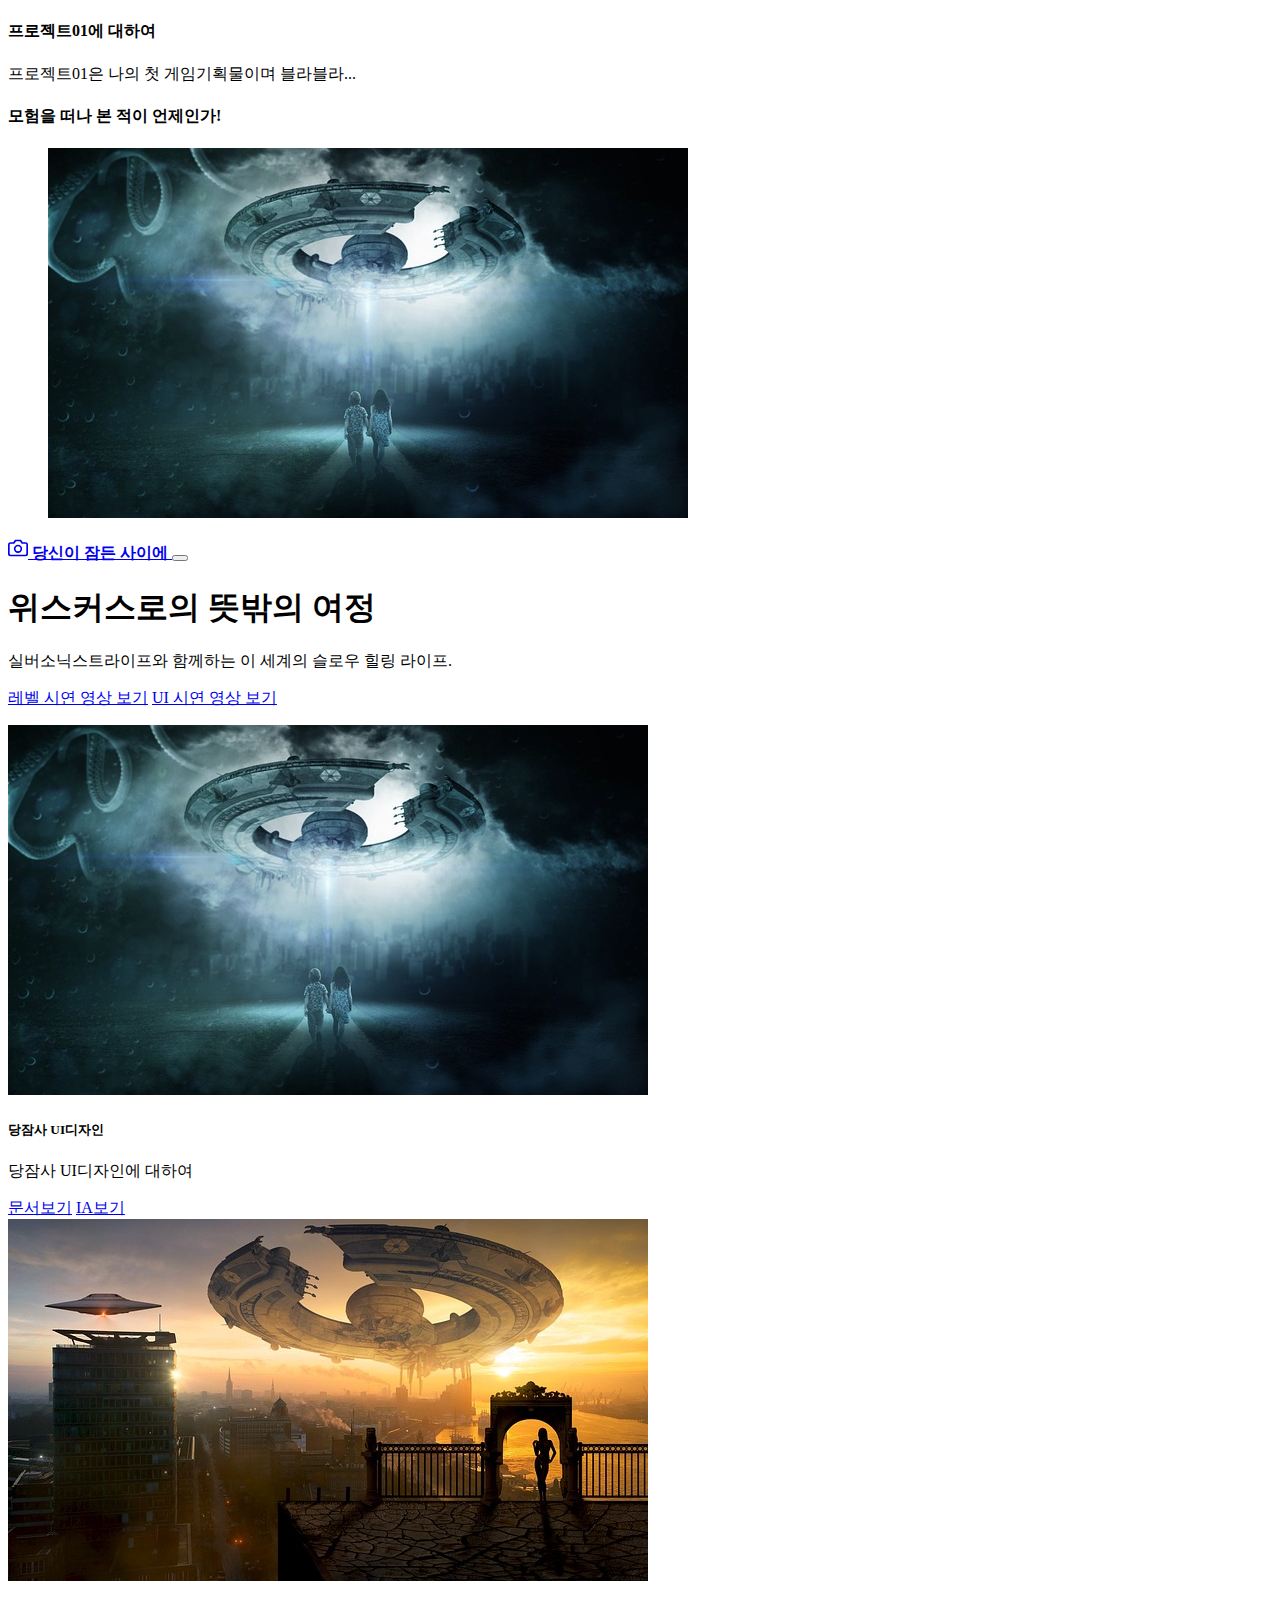
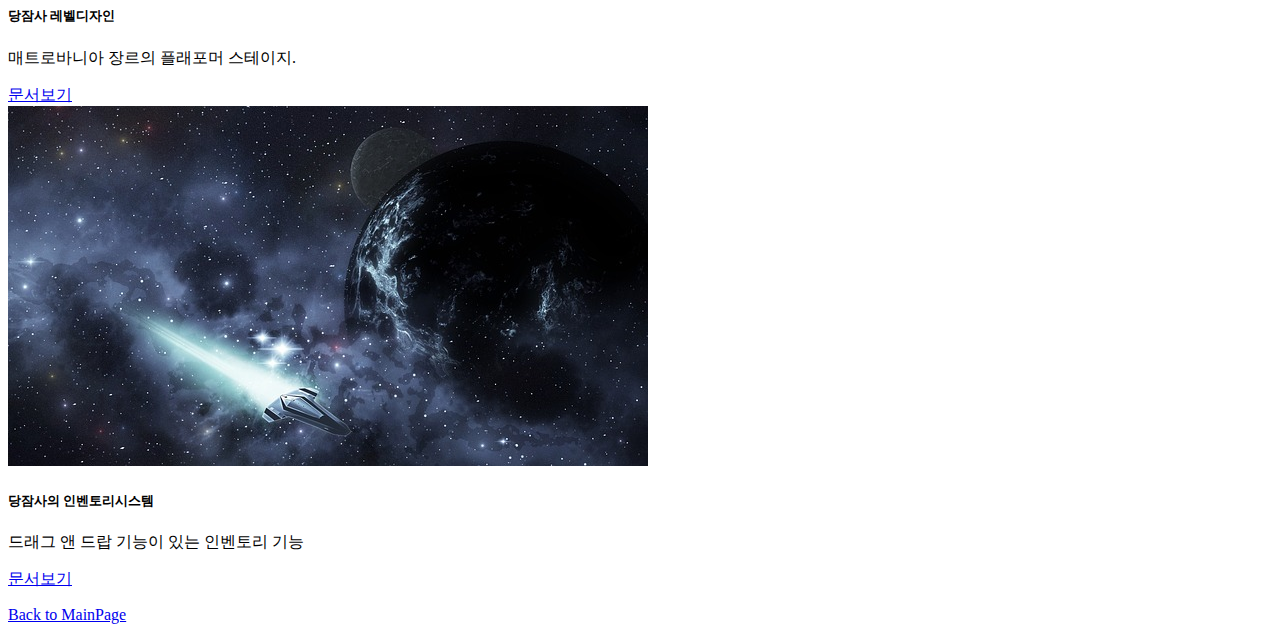
<file: pages/sub03.html>
<!DOCTYPE html>
<html lang="ko">

<head>
  <meta charset="utf-8">
  <meta name="viewport" content="width=device-width, initial-scale=1">
  <meta name="description" content="아나킨의 문서창고">
  <meta name="author" content="YHS">
  <meta name="generator" content="HTML5">
  <title>프로젝트01의 홈</title>
  <meta property="og:type" content="website" />
  <meta property="og:site_name" content="프로젝트01의 홈" />
  <meta property="og:title" content="HOME" />
  <meta property="og:description" content="프로젝트01의 GDD, UXUI디자인, 레벨디자인 기획서 모음." />
  <meta property="og:image" content="./images/name_seo.png" />
  <!-- 아텐츠주소 대신 자신의 웹페이지 주소로 바꾸세요 -->
  <meta property="og:url" content="https://atentsgamedesignsite19.netlify.app" />
  <meta property="twitter:card" content="summary" />
  <meta property="twitter:site" content="프로젝트01의 홈" />
  <meta property="twitter:title" content="HOME" />
  <meta property="twitter:description" content="프로젝트01의 GDD, UXUI디자인, 레벨디자인 기획서 모음." />
  <meta property="twitter:image" content="./images/name_seo.png" />
  <!-- 아텐츠주소 대신 자신의 웹페이지 주소로 바꾸세요 -->
  <meta property="twitter:url" content="https://atentsgamedesignsite19.netlify.app" />
  <link rel="icon" href="/favicon.ico" />
  <link rel="canonical" href="https://getbootstrap.com/docs/5.2/examples/album/">

  <!-- CSS only -->
  <link href="https://cdn.jsdelivr.net/npm/bootstrap@5.2.3/dist/css/bootstrap.min.css" rel="stylesheet"
    integrity="sha384-rbsA2VBKQhggwzxH7pPCaAqO46MgnOM80zW1RWuH61DGLwZJEdK2Kadq2F9CUG65" crossorigin="anonymous">
  <!-- JavaScript Bundle with Popper -->
  <script defer src="https://cdn.jsdelivr.net/npm/bootstrap@5.2.3/dist/js/bootstrap.bundle.min.js"
    integrity="sha384-kenU1KFdBIe4zVF0s0G1M5b4hcpxyD9F7jL+jjXkk+Q2h455rYXK/7HAuoJl+0I4" crossorigin="anonymous">
  </script>


  <style>
    .bd-placeholder-img {
      font-size: 1.125rem;
      text-anchor: middle;
      -webkit-user-select: none;
      -moz-user-select: none;
      user-select: none;
    }

    @media (min-width: 768px) {
      .bd-placeholder-img-lg {
        font-size: 3.5rem;
      }
    }

    .b-example-divider {
      height: 3rem;
      background-color: rgba(0, 0, 0, .1);
      border: solid rgba(0, 0, 0, .15);
      border-width: 1px 0;
      box-shadow: inset 0 .5em 1.5em rgba(0, 0, 0, .1), inset 0 .125em .5em rgba(0, 0, 0, .15);
    }

    .b-example-vr {
      flex-shrink: 0;
      width: 1.5rem;
      height: 100vh;
    }

    .bi {
      vertical-align: -.125em;
      fill: currentColor;
    }

    .nav-scroller {
      position: relative;
      z-index: 2;
      height: 2.75rem;
      overflow-y: hidden;
    }

    .nav-scroller .nav {
      display: flex;
      flex-wrap: nowrap;
      padding-bottom: 1rem;
      margin-top: -1px;
      overflow-x: auto;
      text-align: center;
      white-space: nowrap;
      -webkit-overflow-scrolling: touch;
    }
  </style>
</head>

<body>

  <header>
    <div class="collapse bg-success" id="navbarHeader">
      <div class="container">
        <div class="row">
          <div class="col-sm-8 col-md-7 py-4">
            <h4 class="text-white">프로젝트01에 대하여</h4>
            <p class="text-muted">프로젝트01은 나의 첫 게임기획물이며 블라블라...</p>
          </div>
          <div class="col-sm-4 offset-md-1 py-4">
            <h4 class="text-white">모험을 떠나 본 적이 언제인가!</h4>
            <ul class="list-unstyled">
              <!-- <li><a href="#" class="text-white">010-7777-0000</a></li>
              <li><a href="#" class="text-white">서울시 강남구 역삼동</a></li>
              <li><a href="#" class="text-white">paranaidl@naver.com</a></li> -->
              <img src="/images/spaceship01.jpg" class="card-img-top" alt="우주선1">
            </ul>
          </div>
        </div>
      </div>
    </div>
    <div class="navbar navbar-dark bg-dark shadow-sm">
      <div class="container">
        <a href="#" class="navbar-brand d-flex align-items-center">
          <svg xmlns="http://www.w3.org/2000/svg" width="20" height="20" fill="none" stroke="currentColor"
            stroke-linecap="round" stroke-linejoin="round" stroke-width="2" aria-hidden="true" class="me-2"
            viewBox="0 0 24 24">
            <path d="M23 19a2 2 0 0 1-2 2H3a2 2 0 0 1-2-2V8a2 2 0 0 1 2-2h4l2-3h6l2 3h4a2 2 0 0 1 2 2z" />
            <circle cx="12" cy="13" r="4" /></svg>
          <strong>당신이 잠든 사이에</strong>
        </a>
        <button class="navbar-toggler" type="button" data-bs-toggle="collapse" data-bs-target="#navbarHeader"
          aria-controls="navbarHeader" aria-expanded="false" aria-label="Toggle navigation">
          <span class="navbar-toggler-icon"></span>
        </button>
      </div>
    </div>
  </header>

  <main>
    <section class="py-5 text-center container">
      <div class="row py-lg-5">
        <div class="col-lg-6 col-md-8 mx-auto">
          <h1 class="fw-light">위스커스로의 뜻밖의 여정</h1>
          <p class="lead text-muted">실버소닉스트라이프와 함께하는 이 세계의 슬로우 힐링 라이프.</p>
          <p>
            <a href="https://www.youtube.com/watch?v=O1Uh6Vl08zg" class="btn btn-success my-2">레벨 시연 영상 보기</a>
            <a href="https://www.youtube.com/watch?v=d69GbPPFHk8" class="btn btn-success my-2">UI 시연 영상 보기</a>
          </p>
        </div>
      </div>
    </section>

    <div class="album py-5 bg-success">
      <div class="container">
        <div class="row row-cols-1 row-cols-sm-2 row-cols-md-3 g-3">
          <div class="col">
            <div class="card shadow-sm" width="100%">
              <img src="/images/spaceship01.jpg" class="card-img-top" alt="우주선1">
              <div class="card-body">
                <h5 class="card-title">당잠사 UI디자인</h5>
                <p class="card-text">당잠사 UI디자인에 대하여</p>
                <a href="/pages/page01.html" class="btn btn-dark">문서보기</a>
                <a href="/pages/page01-1.html" class="btn btn-info">IA보기</a>
              </div>
            </div>
          </div>
          <div class="col">
            <div class="card shadow-sm" width="100%">
              <img src="/images/spaceship02.jpg" class="card-img-top" alt="우주선2">
              <div class="card-body">
                <h5 class="card-title">당잠사 레벨디자인</h5>
                <p class="card-text">매트로바니아 장르의 플래포머 스테이지.</p>
                <a href="/pages/page02.html" class="btn btn-dark">문서보기</a>
              </div>
            </div>
          </div>
          <div class="col">
            <div class="card shadow-sm" width="100%">
              <img src="/images/spaceship03.jpg" class="card-img-top" alt="우주선3">
              <div class="card-body">
                <h5 class="card-title">당잠사의 인벤토리시스템</h5>
                <p class="card-text">드래그 앤 드랍 기능이 있는 인벤토리 기능</p>
                <a href="/pages/page03.html" class="btn btn-dark">문서보기</a>
              </div>
            </div>
          </div>
          <!-- <div class="col">
            <div class="card shadow-sm" width="100%">
              <img src="/images/spaceship04.jpg" class="card-img-top" alt="우주선4">
              <div class="card-body">
                <h5 class="card-title">당잠사의 전투시스템</h5>
                <p class="card-text">온라인 필드 베이스 다대다 전투 환경의 전투 디자인</p>
                <a href="/pages/page04.html" class="btn btn-dark">문서보기</a>
              </div>
            </div>
          </div>
          <div class="col">
            <div class="card shadow-sm" width="100%">
              <img src="/images/spaceship05.jpg" class="card-img-top" alt="우주선5">
              <div class="card-body">
                <h5 class="card-title">채팅시스템</h5>
                <p class="card-text">UI디자인 중 채팅에 대한 모든 시스템</p>
                <a href="/pages/page05.html" class="btn btn-dark">문서보기</a>
              </div>
            </div>
          </div>
          <div class="col">
            <div class="card shadow-sm" width="100%">
              <img src="/images/spaceship06.jpg" class="card-img-top" alt="우주선6">
              <div class="card-body">
                <h5 class="card-title">경매장시스템</h5>
                <p class="card-text">게임 내 상품과 재화를 교환하는 공공 거래 시스템을 주관하는 곳의 디자인</p>
                <a href="/pages/page06.html" class="btn btn-dark">문서보기</a>
              </div>
            </div>
          </div> -->
          <!-- <div class="col">
            <div class="card shadow-sm" width="100%">
              <img src="/images/spaceship06.jpg" class="card-img-top" alt="우주선6">
              <div class="card-body">
                <h5 class="card-title">기획서7</h5>
                <p class="card-text">블라블라~ 기획서6의 내용을 간략하게 적으세요.</p>
                <a href="/pages/page06.html" class="btn btn-dark">문서보기</a>
              </div>
            </div>
          </div>
          <div class="col">
            <div class="card shadow-sm" width="100%">
              <img src="/images/spaceship06.jpg" class="card-img-top" alt="우주선6">
              <div class="card-body">
                <h5 class="card-title">기획서8</h5>
                <p class="card-text">블라블라~ 기획서6의 내용을 간략하게 적으세요.</p>
                <a href="/pages/page06.html" class="btn btn-dark">문서보기</a>
              </div>
            </div>
          </div>
          <div class="col">
            <div class="card shadow-sm" width="100%">
              <img src="/images/spaceship06.jpg" class="card-img-top" alt="우주선6">
              <div class="card-body">
                <h5 class="card-title">기획서9</h5>
                <p class="card-text">블라블라~ 기획서6의 내용을 간략하게 적으세요.</p>
                <a href="/pages/page06.html" class="btn btn-dark">문서보기</a>
              </div>
            </div>
          </div> -->

        </div>
      </div>
    </div>

  </main>

  <footer class="text-muted py-5">
    <div class="container">
      <p class="float-end mb-1">
        <a href="/pages/mainpage.html">Back to MainPage</a>
      </p>
      <!-- <p class="mb-1">자신이 공부하는 분야와 기획포지션에 대해서 적으세요.</p>
      <p class="mb-0">자신이 공부한 것을 입증할 수 있는 학교, 학원 등을 링크하세요. <a href="https://atentsgame.com">아텐츠게임아카데미</a> </p> -->
    </div>
  </footer>

</html>
</file>
